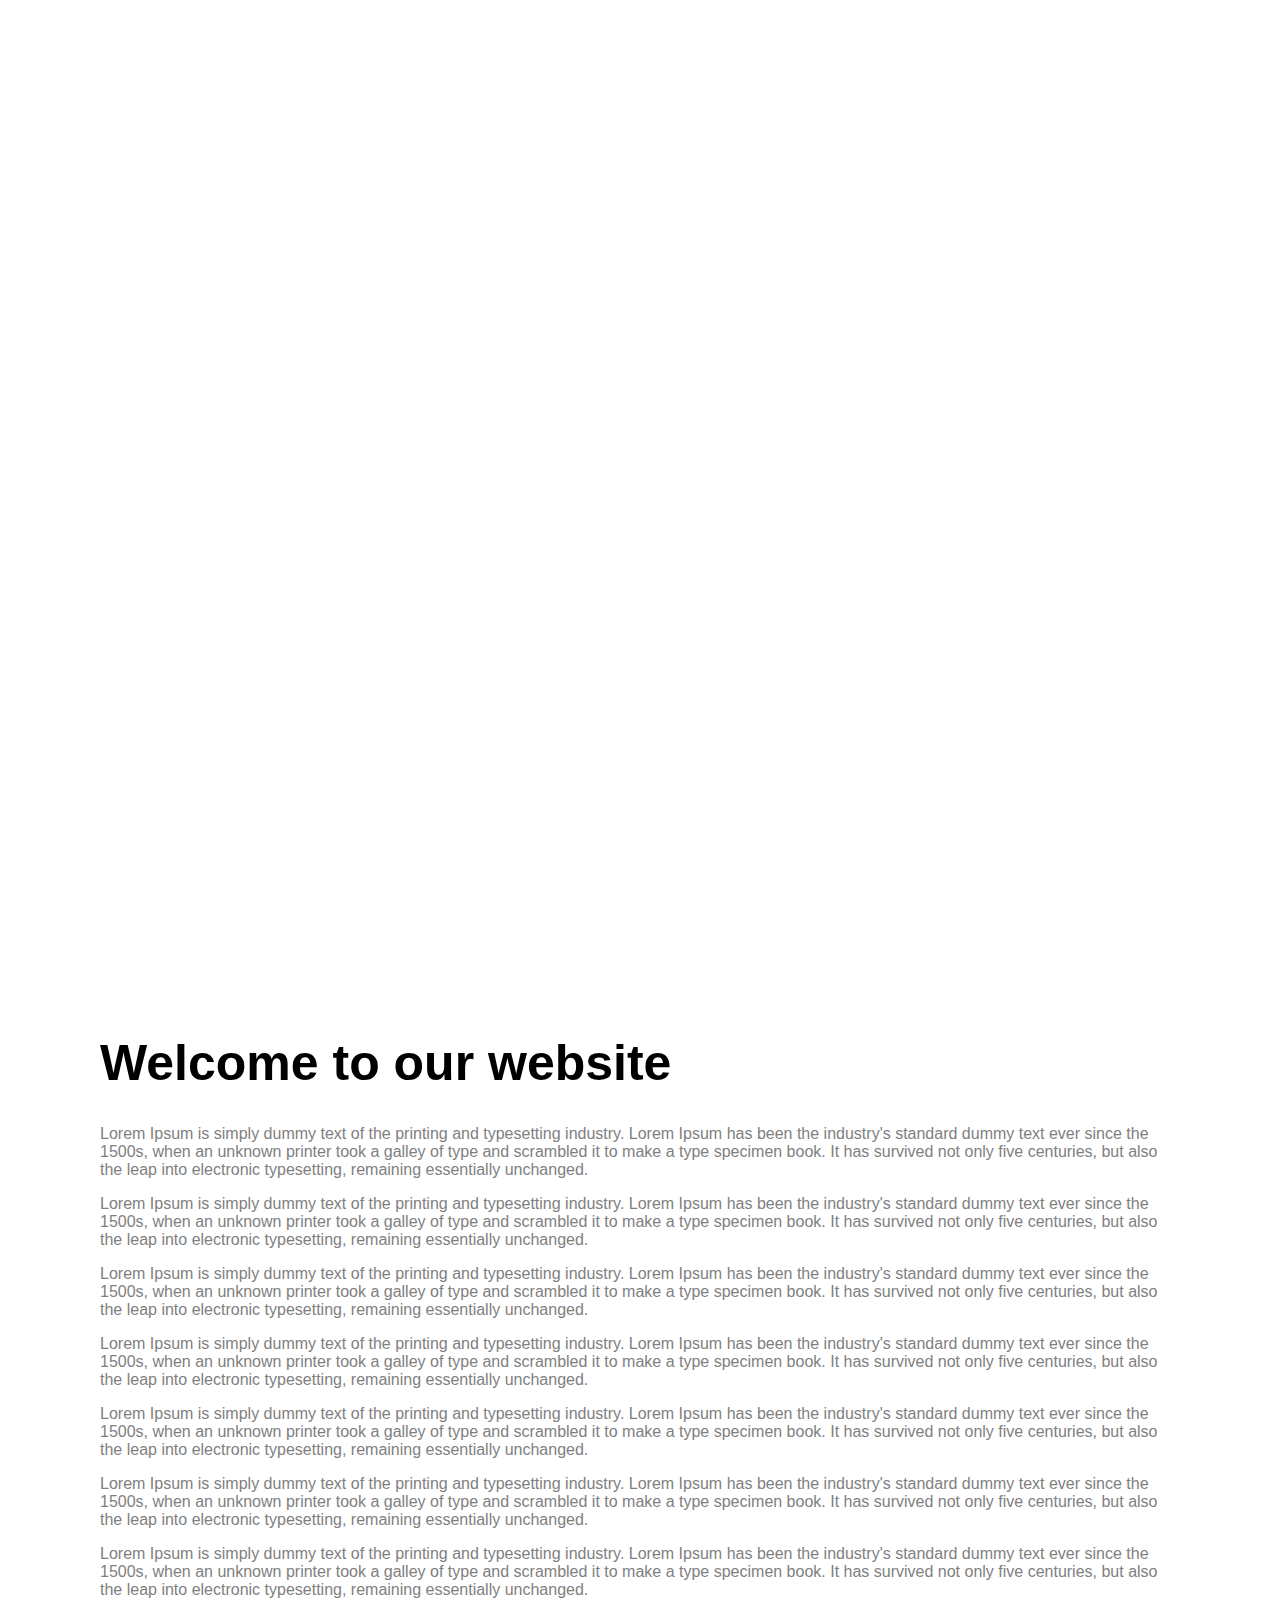
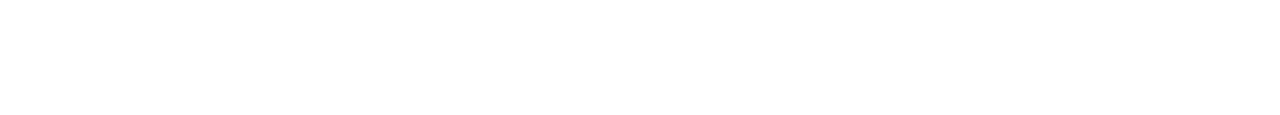
<file: bg img scroll/index.html>
<!DOCTYPE html>
<html lang="en">
<head>
    <meta charset="UTF-8">
    <meta http-equiv="X-UA-Compatible" content="IE=edge">
    <meta name="viewport" content="width=device-width, initial-scale=1.0">
    <title>Background Image Scroll Effect</title>
</head>
<body>

    <div class="bg-image" id="bg-image"></div>
    <div class="container">
        <h1>Welcome to our website</h1>
        <p>Lorem Ipsum is simply dummy text of the printing and typesetting industry. Lorem Ipsum has been the industry's standard dummy text ever since the 1500s, when an unknown printer took a galley of type and scrambled it to make a type specimen book. It has survived not only five centuries, but also the leap into electronic typesetting, remaining essentially unchanged. </p>
        <p>Lorem Ipsum is simply dummy text of the printing and typesetting industry. Lorem Ipsum has been the industry's standard dummy text ever since the 1500s, when an unknown printer took a galley of type and scrambled it to make a type specimen book. It has survived not only five centuries, but also the leap into electronic typesetting, remaining essentially unchanged. </p>
        <p>Lorem Ipsum is simply dummy text of the printing and typesetting industry. Lorem Ipsum has been the industry's standard dummy text ever since the 1500s, when an unknown printer took a galley of type and scrambled it to make a type specimen book. It has survived not only five centuries, but also the leap into electronic typesetting, remaining essentially unchanged. </p>
        <p>Lorem Ipsum is simply dummy text of the printing and typesetting industry. Lorem Ipsum has been the industry's standard dummy text ever since the 1500s, when an unknown printer took a galley of type and scrambled it to make a type specimen book. It has survived not only five centuries, but also the leap into electronic typesetting, remaining essentially unchanged. </p>
        <p>Lorem Ipsum is simply dummy text of the printing and typesetting industry. Lorem Ipsum has been the industry's standard dummy text ever since the 1500s, when an unknown printer took a galley of type and scrambled it to make a type specimen book. It has survived not only five centuries, but also the leap into electronic typesetting, remaining essentially unchanged. </p>
        <p>Lorem Ipsum is simply dummy text of the printing and typesetting industry. Lorem Ipsum has been the industry's standard dummy text ever since the 1500s, when an unknown printer took a galley of type and scrambled it to make a type specimen book. It has survived not only five centuries, but also the leap into electronic typesetting, remaining essentially unchanged. </p>
        <p>Lorem Ipsum is simply dummy text of the printing and typesetting industry. Lorem Ipsum has been the industry's standard dummy text ever since the 1500s, when an unknown printer took a galley of type and scrambled it to make a type specimen book. It has survived not only five centuries, but also the leap into electronic typesetting, remaining essentially unchanged. </p>
        
    </div>
    <link rel="stylesheet" href="style.css">
    <script src="index.js"></script>
</body>
</html>
</file>
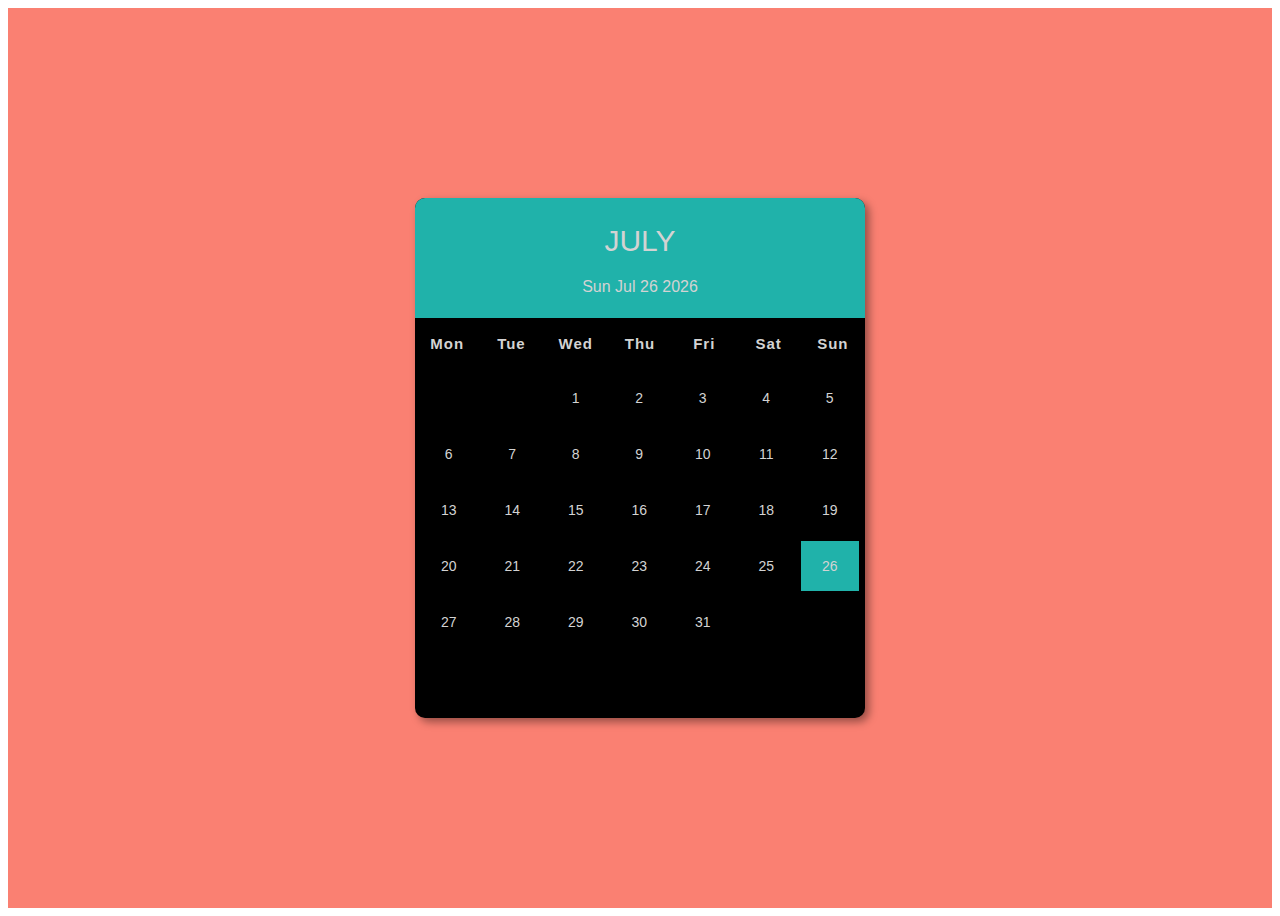
<file: month calender/index.html>
<!DOCTYPE html>
<html lang="en">

<head>
    <meta charset="UTF-8" />
    <meta http-equiv="X-UA-Compatible" content="IE=edge" />
    <meta name="viewport" content="width=device-width, initial-scale=1.0" />
    <title>Month Calender</title>
    <link rel="stylesheet" href="style.css">
</head>

<body>
    <div class="container">
        <div class="calender">
            <div class="month">
                <div class="date">
                    <h1> </h1>
                    <p></p>
                </div>
            </div>
            <div class="weekdays">
                <div>Mon</div>
                <div>Tue</div>
                <div>Wed</div>
                <div>Thu</div>
                <div>Fri</div>
                <div>Sat</div>
                <div>Sun</div>
            </div>
            <div class="days"></div>
                <div class="empty"></div>
                <div class="empty"></div>
                
        </div>
    </div >
    <script src="index.js"></script>
    
    
</body>

</html>
</file>
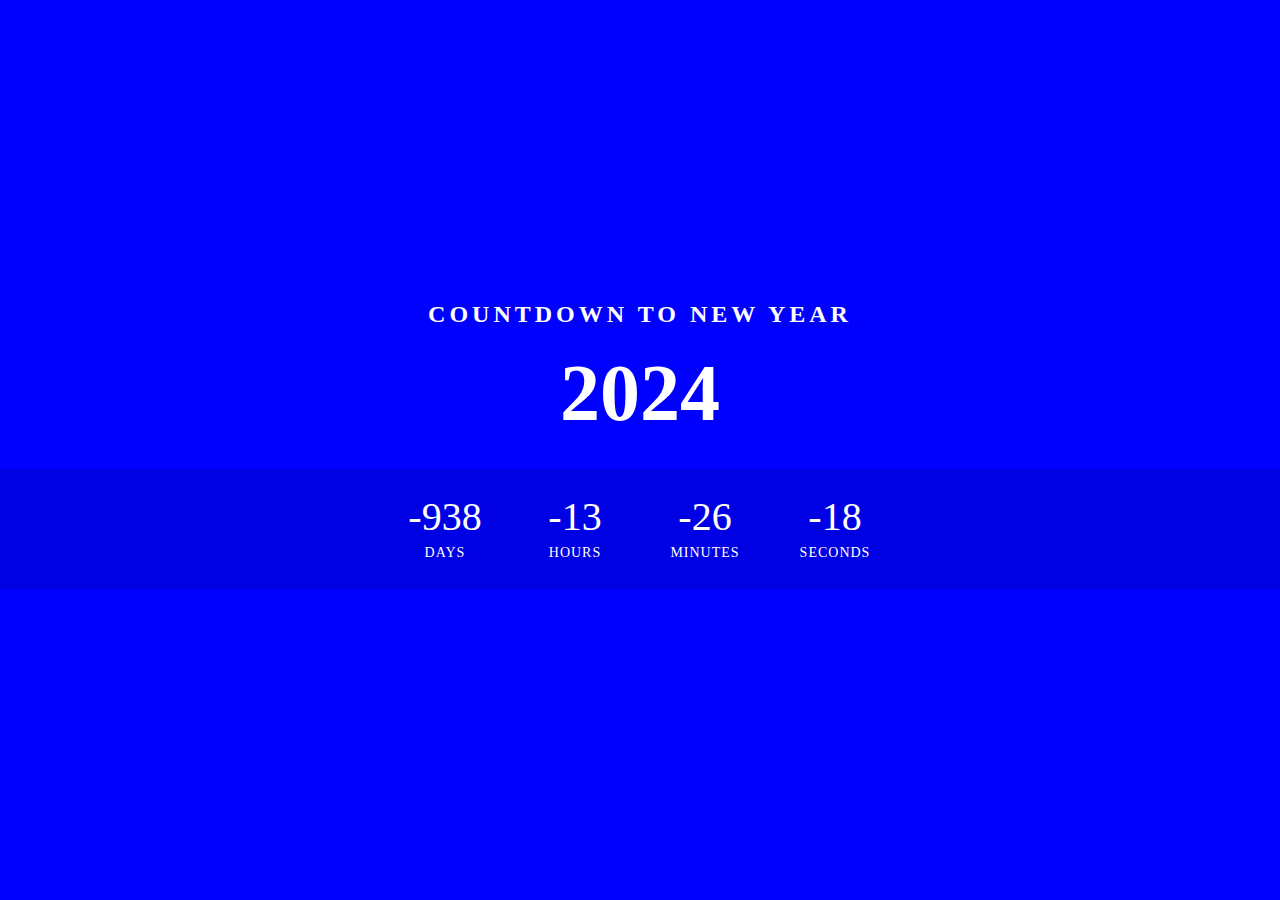
<file: new year countdown/index.html>
<!DOCTYPE html>
<html lang="en">
<head>
    <meta charset="UTF-8">
    <meta http-equiv="X-UA-Compatible" content="IE=edge">
    <meta name="viewport" content="width=device-width, initial-scale=1.0">
    <title>New Year Countdown</title>
    <link rel="stylesheet" href="style.css">
</head>
<body>
    <h2>Countdown to New Year</h2>
    <div class="year">2024</div>
    <div class="countdown">
        <div id="day">00</div>
        <div id="hour">00</div>
        <div id="minute">00</div>
        <div id="second">00</div>
    </div>
    <script src="index.js"></script>
</body>
</html>
</file>
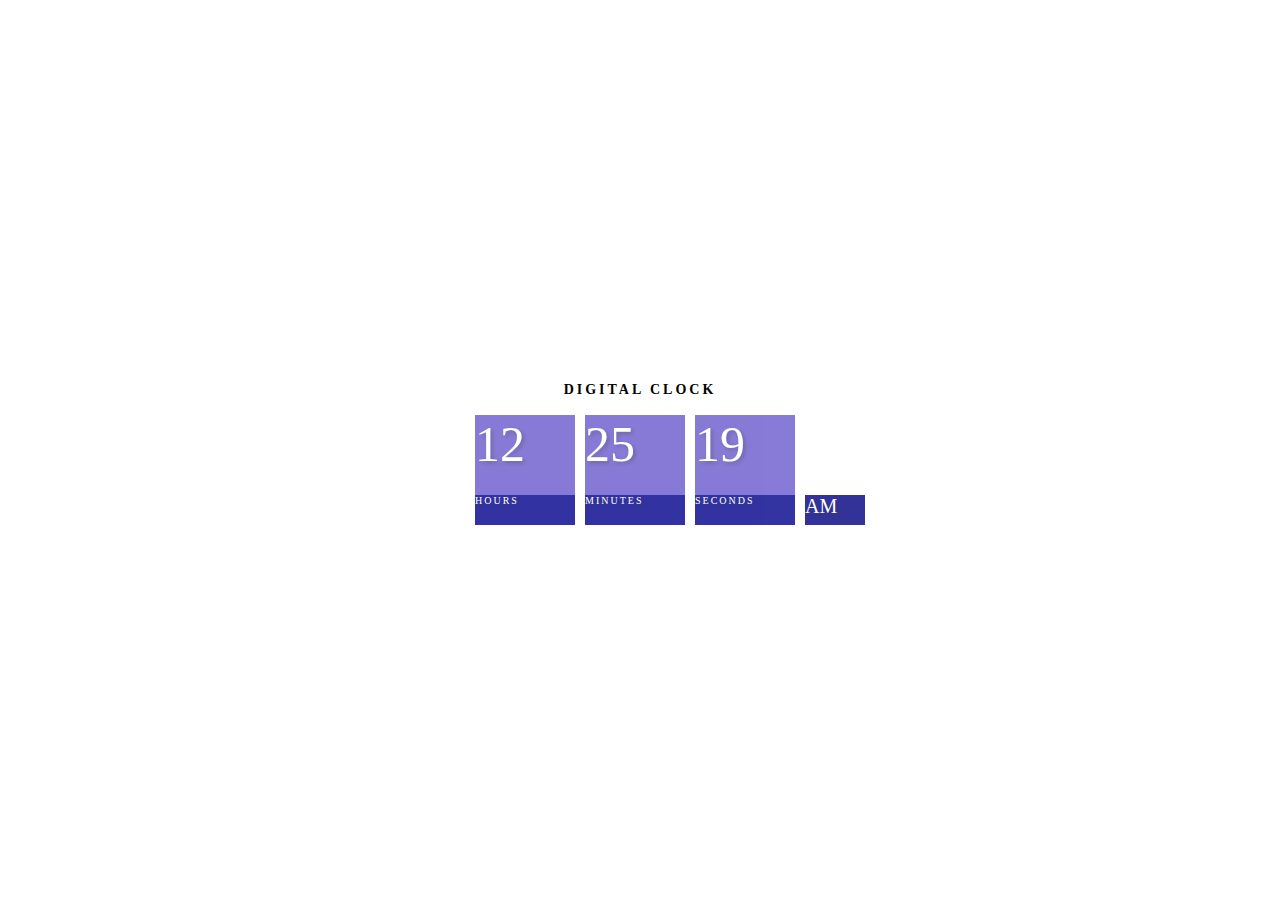
<file: digital-clock/sample.html>
<!DOCTYPE html>
<html lang="en">
<head>
    <meta charset="UTF-8">
    <meta http-equiv="X-UA-Compatible" content="IE=edge">
    <meta name="viewport" content="width=device-width, initial-scale=1.0">
    <title>Digital clock</title>
    <link rel="stylesheet" href="style.css">
</head>
<body>
    <h2>Digital Clock</h2>
    <div class="clock">
        <div>
            <span id="hour">00</span>
            <span class="text" >hours</span>
        </div>
        <div>
            <span id="minutes">00</span>
            <span class="text" >minutes</span>
        </div>
        <div>
            <span id="seconds">00</span>
            <span class="text" >seconds</span>
        </div>
        <div>
            <span id="ampm">AM</span>
            
        </div>
    </div>
    <script src="sample.js"></script>



</body>
</html>
</file>
<file: bg img scroll/style.css>
body{
    margin:0;
    font-family: sans-serif;

}
.bg-image{
    width: 100%;
    height: 100vh;
    background: url("https://images.unsplash.com/photo-1518173946687-a4c8892bbd9f?ixlib=rb-4.0.3&ixid=MnwxMjA3fDB8MHxzZWFyY2h8OXx8bmF0dXJlfGVufDB8fDB8fA%3D%3D&auto=format&fit=crop&w=700&q=60");
    background-position: center;
    background-attachment: fixed;
    background-size: 160%;
}
.container{
    padding: 100px;

}
h1{
    font-size: 50px;

}
p{
    color: gray;
}

@media (max-width:500px){
    .contianer{
        padding: 10px;
    }
}
</file>
<file: month calender/style.css>
*{
    margin:px;
    padding: 0;
    font-family: sans-serif;
    box-sizing: border-box;
}

.container{
    width: 100%;
    height: 100vh;
    background-color: salmon;
    display: flex;
    justify-content: center;
    align-items: center;
}

.calender{
    background-color: black;
    color: lightgray;
    width: 450px;
    height: 520px;
    border-radius: 10px;
    box-shadow: 4px 4px 8px rgba(0, 0, 0, .4);
}

.month{
    width: 100%;
    height: 120px;
    background-color: lightseagreen;
    display: flex;
    justify-content: center;
    align-items: center;
    text-align: center;
    border-radius: 10px 10px 0 0;
}

.month h1{
    font-size: 30px;
    font-weight: 400;
    text-transform: uppercase;
}

.month p{
    font-size: 16px;
}

.weekdays{
    width: 100%;
    height: 50px;
    display: flex;
}

.weekdays div{
    font-size: 15px;
    font-weight: bold;
    letter-spacing: 1px;
    width: 100%;
    display: flex;
    align-items: center;
    justify-content: center;
}

.days{
    width: 100%;
    display: flex;
    flex-wrap: wrap;
    padding: 2px;
}

.days div{
    font-size: 14px;
    margin: 3px;
    width: 57.5px;
    height: 50px;
    display: flex;
    justify-content: center;
    align-items: center;
}

.days div:hover:not(.empty){
    border: 2px solid gray;
    cursor: pointer;
}

.today{
    background-color: lightseagreen;
}
</file>
<file: new year countdown/style.css>
body{
    margin: 0;
    display: flex;
    flex-direction: column;
    align-items: center;
    height: 100vh;
    justify-content: center;
    font-family: cursive;
    background-color: blue;
    overflow: hidden;
}
h2{
    color:white;
    text-transform: uppercase;
    letter-spacing: 4px;
    text-align: center;
}
.year{
    font-size: 5em;
     color: white;
     font-weight: bold;
}
.countdown{
    margin: 30px;
    background-color: rgba(0, 0,0,0.1 );
    width: 100%;
    color: white;
    height:120px;
    display: flex;
    justify-content: center;
    align-items: center;
}

.countdown div{
    margin:0 15px;
    font-size: 2.5em;
    font-weight: 500;
    margin-top: -25px;
    position: relative;
    text-align: center;
    width:100px;
}
.countdown div::before{
    content: "";
    position: absolute;
    bottom: -30px;
    left: 0;
    font-size: .35em;
    line-height: 35px;
    text-transform: uppercase;
    letter-spacing: 1px;
    font-weight: 500;
    width: 100%;
    height: 35px;
}
.countdown #day::before{
    content: "Days";
}
.countdown #hour::before{
    content: "Hours";
}
.countdown #minute::before{
    content: "Minutes";
}
.countdown #second::before{
    content: "Seconds";
}
</file>
<file: digital-clock/style.css>
body{
    margin: 0;
    display: flex;
    font-family: bold;
    flex-direction: column;
    align-items: center;
    height: 100vh;
    justify-content: center;
    background:url("https://images.unsplash.com/photo-1615412704911-55d589229864?ixlib=rb-4.0.3&ixid=MnwxMjA3fDB8MHxzZWFyY2h8M3x8bmF0dXJlJTIwYmFja2dyb3VuZHxlbnwwfHwwfHw%3D&auto=format&fit=crop&w=500&q=60") ;
    background-size: cover;
    overflow : hidden;
}
h2{
    text-transform: uppercase;
    letter-spacing: 3px;
    font-size: 14px;
    text-align: center;
    color: white;


}
.clock{
    display: flex;

}
.clock div{
    margin: 5px;
    position: relative;
}
.clock span{
    width: 100px;
    height: 80px;
    background-color: slateblue;
    opacity: .8;
    color: white;
    display: flex;
    justify-items: center;
    font-size: 50px;
    text-shadow: 2px 2px 4px rgba(0,0,0,0.3);
}
.clock .text{
    height: 30px;
    font-size: 10px;
    text-transform: uppercase;
    letter-spacing: 2px;
    background: darkblue;
    opacity:0.8;
}
.clock #ampm{
    bottom: 0;
    position: absolute;
    width: 60px;
    height: 30px;
    font-size: 20px;
    background: navy ;
}

h2{
    color: black;

  

}
</file>
